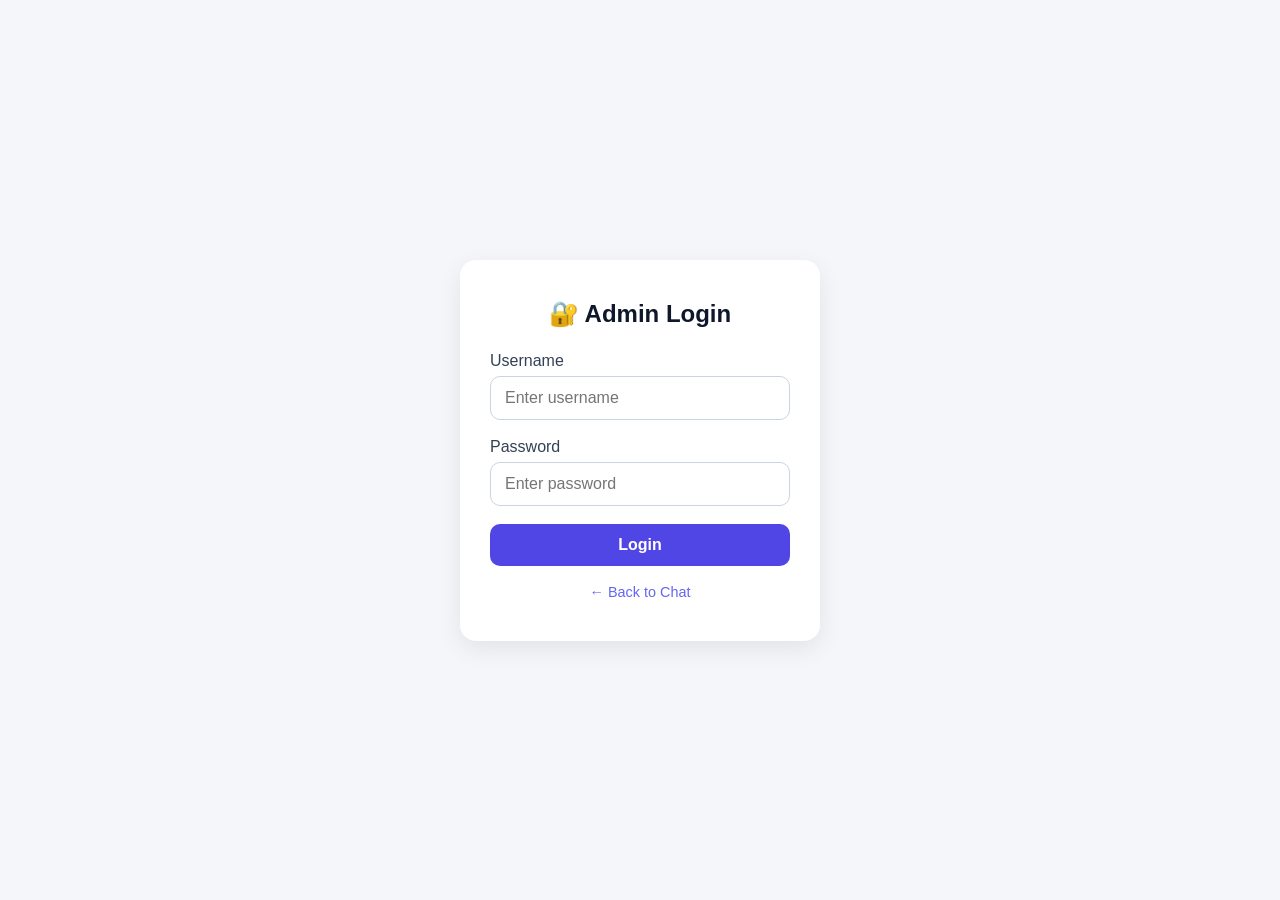
<file: cityfoam-rag-api/static/login.html>
<!DOCTYPE html>
<html lang="en">
<head>
  <meta charset="UTF-8">
  <meta name="viewport" content="width=device-width, initial-scale=1.0">
  <title>CityFoam Admin Login</title>
  <style>
    /* نفس التنسيق السابق */
    * { margin: 0; padding: 0; box-sizing: border-box; }
    body {
      background: #f4f6f9;
      font-family: 'Segoe UI', Tahoma, Geneva, Verdana, sans-serif;
      display: flex;
      justify-content: center;
      align-items: center;
      min-height: 100vh;
    }
    .login-card {
      background: #ffffff;
      border-radius: 16px;
      padding: 40px 30px;
      box-shadow: 0 8px 24px rgba(0,0,0,0.08);
      width: 360px;
      max-width: 90%;
      text-align: center;
    }
    h2 { margin-bottom: 24px; color: #0f172a; font-weight: 600; }
    label { display: block; text-align: left; margin-bottom: 6px; font-weight: 500; color: #334155; }
    input {
      width: 100%;
      padding: 12px 14px;
      border: 1px solid #cbd5e1;
      border-radius: 10px;
      margin-bottom: 18px;
      font-size: 1rem;
      transition: border-color 0.2s;
    }
    input:focus { outline: none; border-color: #6366f1; box-shadow: 0 0 0 3px rgba(99,102,241,0.1); }
    button {
      width: 100%;
      padding: 12px;
      background-color: #4f46e5;
      color: white;
      border: none;
      border-radius: 10px;
      font-size: 1rem;
      font-weight: 600;
      cursor: pointer;
      transition: background-color 0.2s;
    }
    button:hover { background-color: #4338ca; }
    .error-message { color: #dc2626; font-size: 0.9rem; margin-top: 12px; display: none; }
    .back-link { display: inline-block; margin-top: 18px; color: #6366f1; text-decoration: none; font-size: 0.9rem; }
    .back-link:hover { text-decoration: underline; }
  </style>
</head>
<body>
  <div class="login-card">
    <h2>🔐 Admin Login</h2>
    <form id="loginForm">
      <label for="username">Username</label>
      <input type="text" id="username" placeholder="Enter username" required autocomplete="off">
      <label for="password">Password</label>
      <input type="password" id="password" placeholder="Enter password" required>
      <button type="submit">Login</button>
      <p id="errorMsg" class="error-message">Invalid username or password</p>
    </form>
    <a href="/" class="back-link">← Back to Chat</a>
  </div>

  <script>
    const form = document.getElementById('loginForm');
    const errorMsg = document.getElementById('errorMsg');

    form.addEventListener('submit', async (e) => {
      e.preventDefault();
      const username = document.getElementById('username').value.trim();
      const password = document.getElementById('password').value.trim();

      const formData = new FormData();
      formData.append('username', username);
      formData.append('password', password);

      try {
        const response = await fetch('/api/admin/login', {
          method: 'POST',
          body: formData
        });
        const data = await response.json();
        if (response.ok && data.status === 'success') {
          // حفظ الرمز في sessionStorage
          sessionStorage.setItem('admin_token', data.token);
          // توجيه إلى صفحة الأدمن
          window.location.href = '/static/admin.html';
        } else {
          errorMsg.style.display = 'block';
          document.getElementById('password').value = '';
        }
      } catch (error) {
        errorMsg.textContent = 'Connection error. Please try again.';
        errorMsg.style.display = 'block';
      }
    });
  </script>
</body>
</html>
</file>
